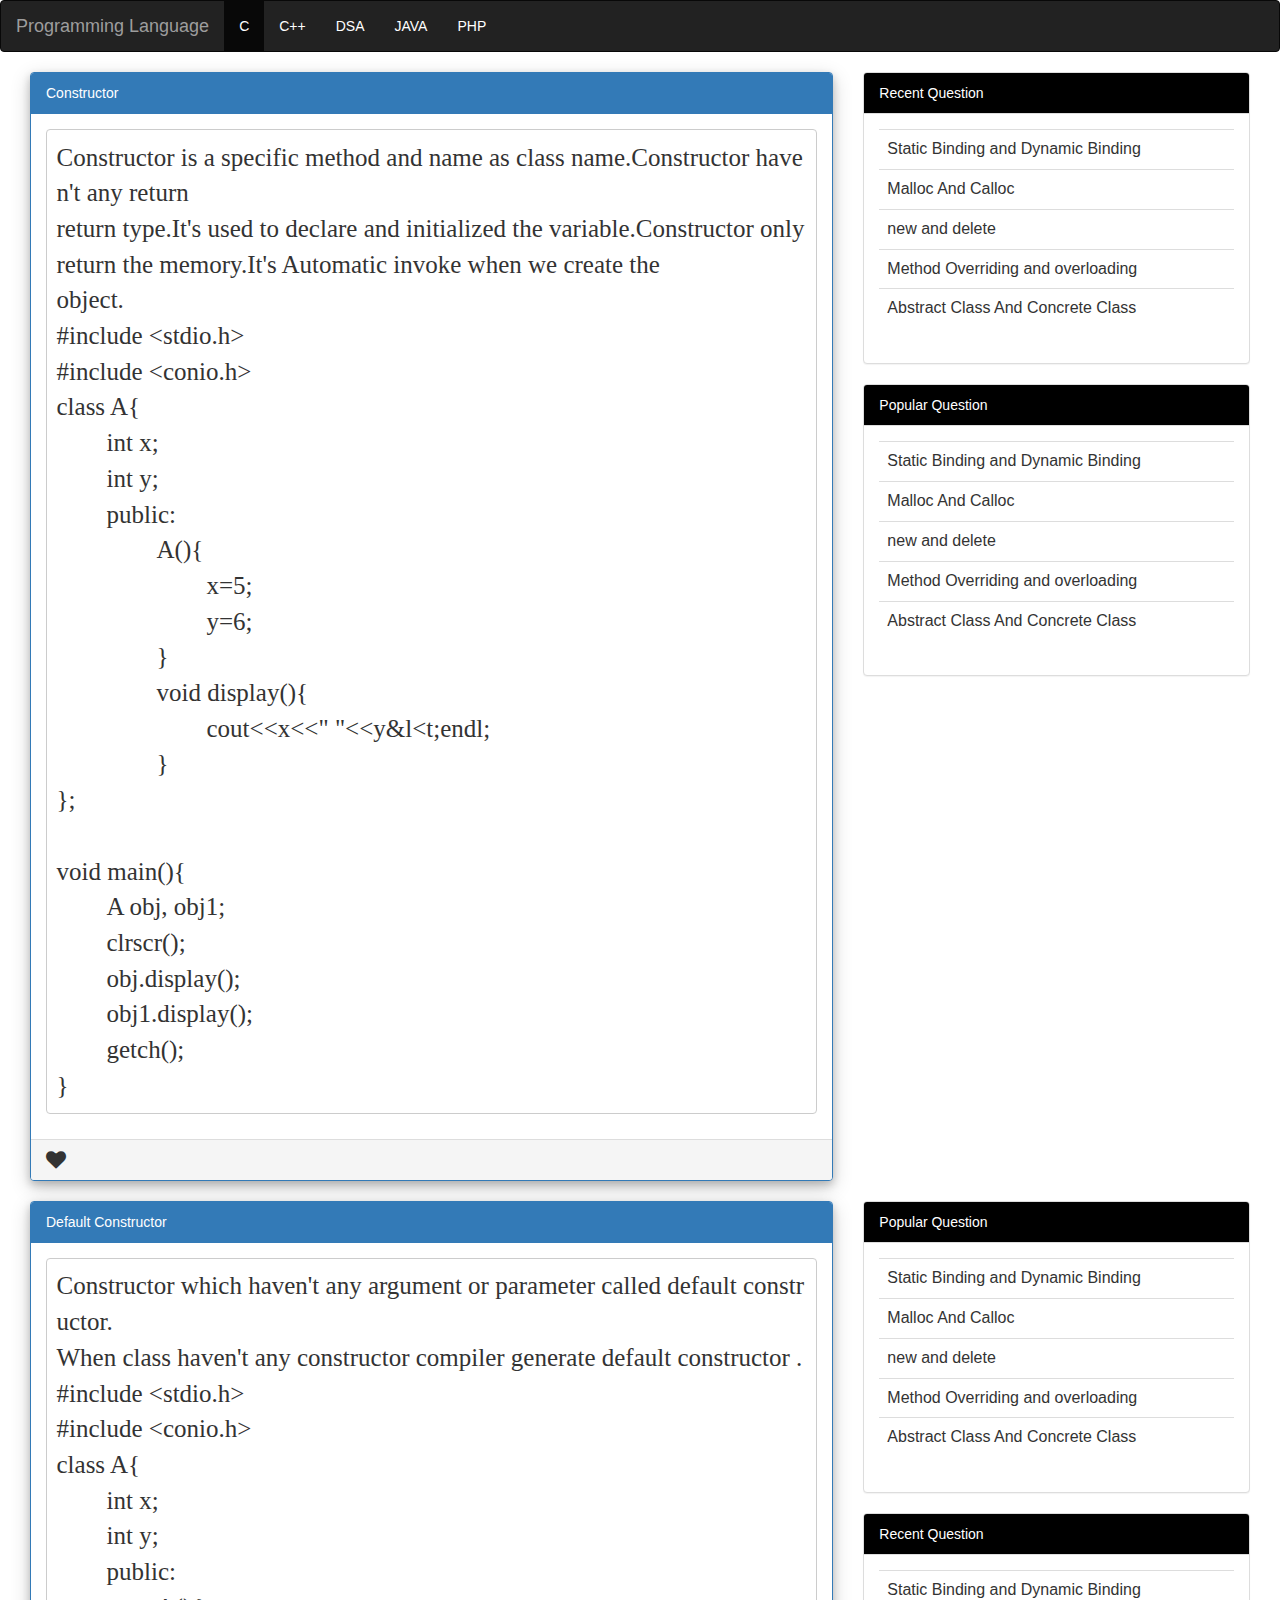
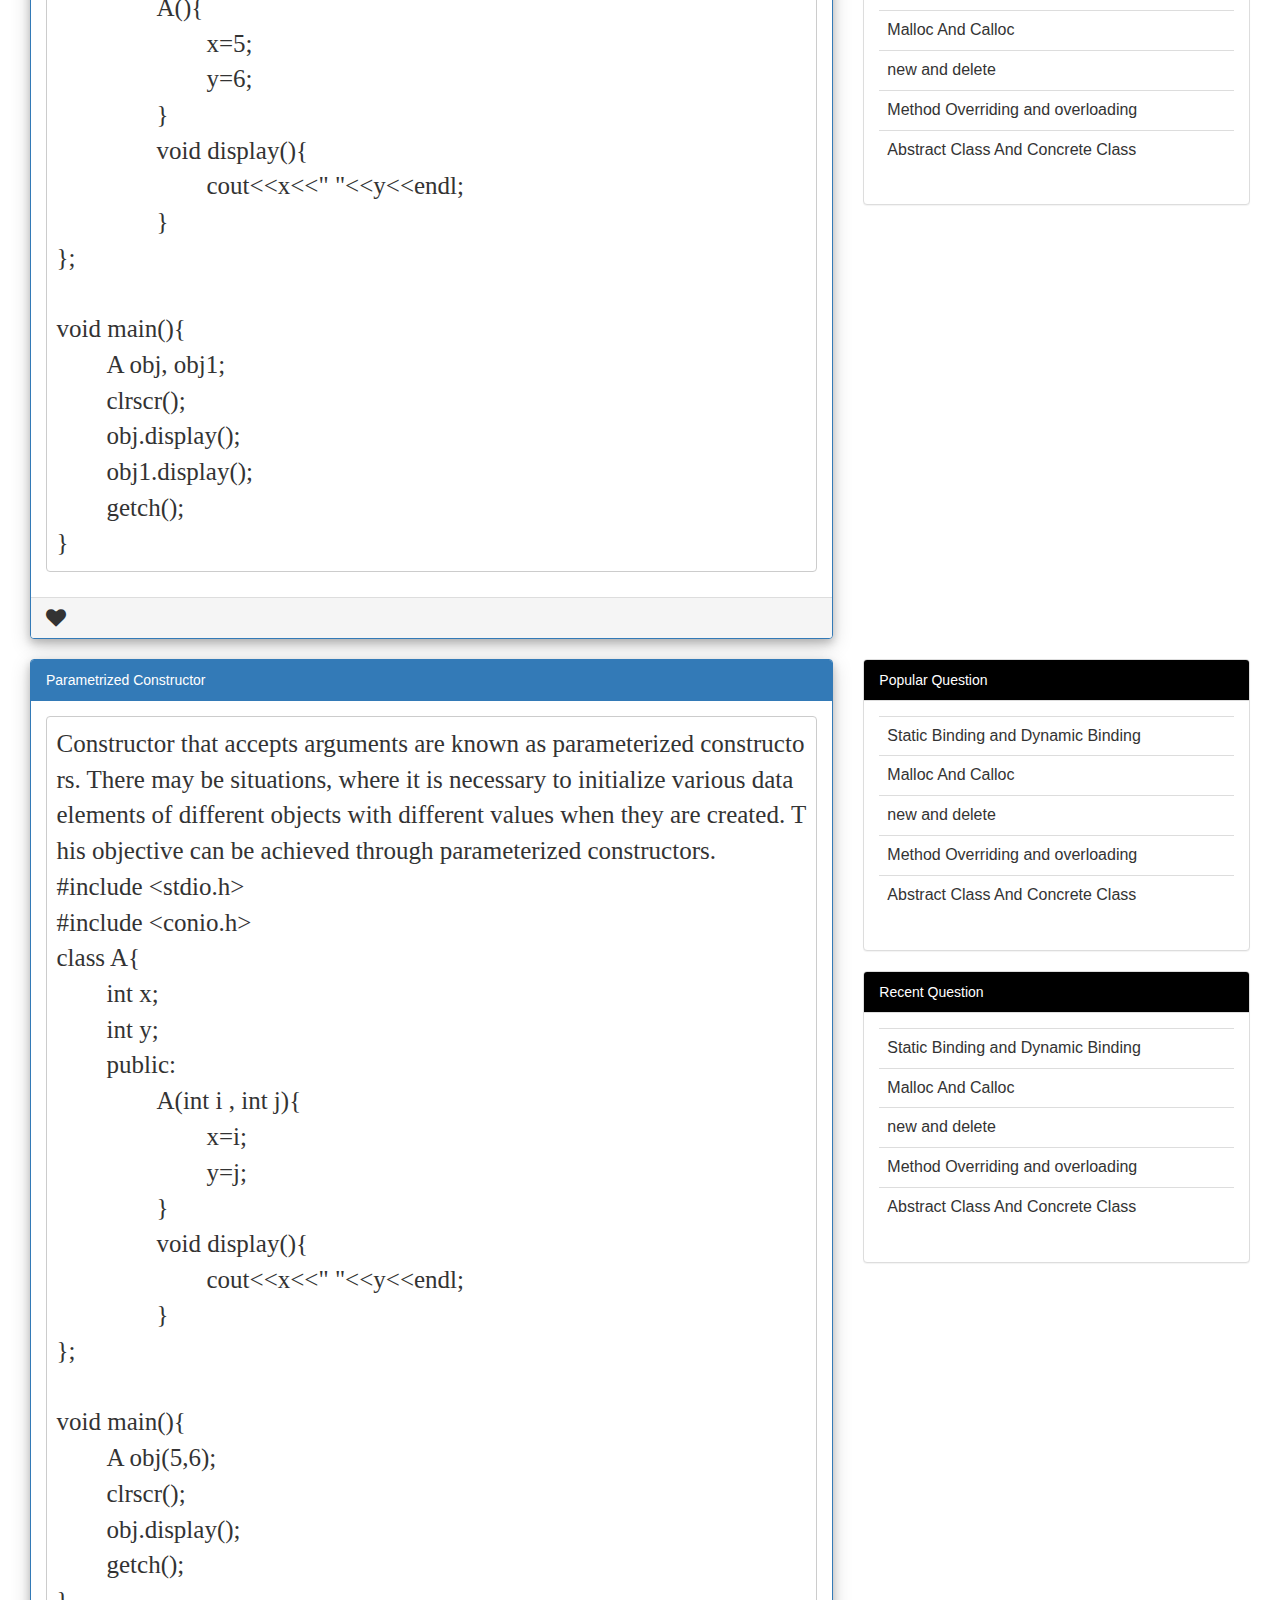
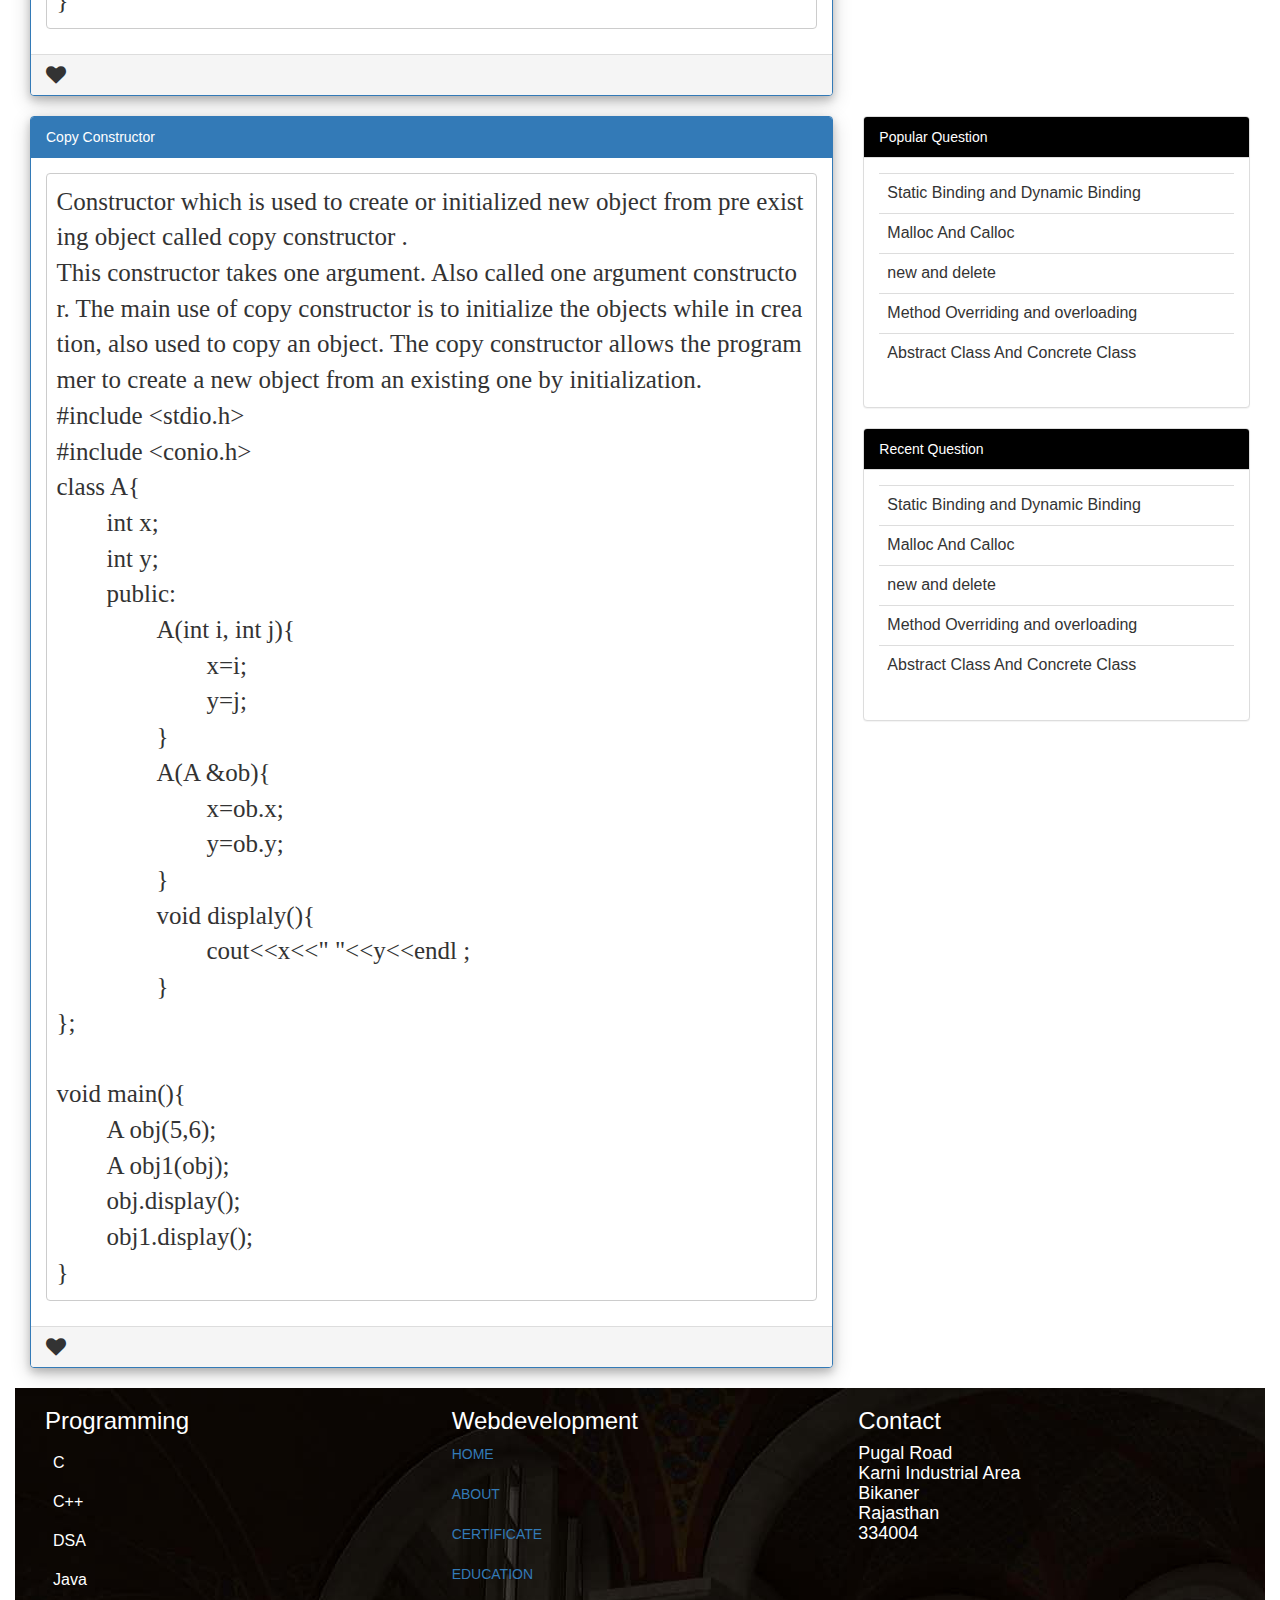
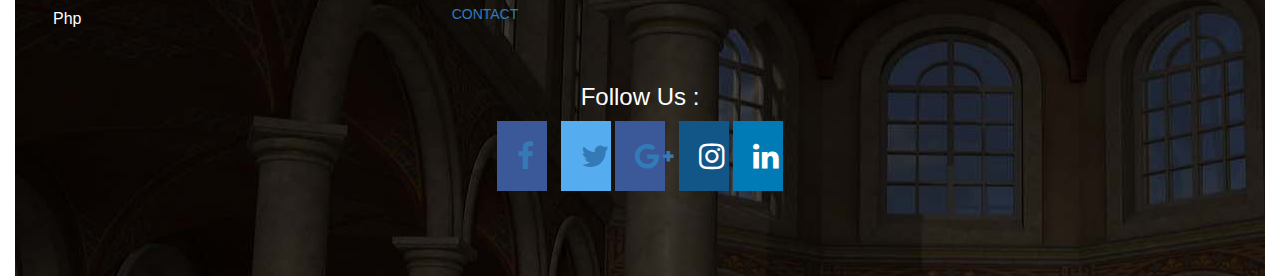
<file: c++.html>
<html>
	<head>
		<title>C++ Programming Language</title>  
    	  <meta name="viewport" content="width=device-width, initial-scale=1">
  <link rel="stylesheet" href="https://maxcdn.bootstrapcdn.com/bootstrap/3.4.1/css/bootstrap.min.css">
  <script src="https://ajax.googleapis.com/ajax/libs/jquery/3.5.1/jquery.min.js"></script>
  <script src="https://maxcdn.bootstrapcdn.com/bootstrap/3.4.1/js/bootstrap.min.js"></script>
  <link rel="stylesheet" href="https://cdnjs.cloudflare.com/ajax/libs/font-awesome/4.7.0/css/font-awesome.min.css">
    <link rel="stylesheet" href="https://cdnjs.cloudflare.com/ajax/libs/font-awesome/4.7.0/css/font-awesome.min.css">

 				 <script type="text/javascript" src="https://platform-api.sharethis.com/js/sharethis.js#property=60e52afd003943001ce6e7b2&product=inline-share-buttons" async="async"></script>

		<style>
		.panel.panel-primary{
		  
		  box-shadow: 0 4px 8px 0 rgba(0, 0, 0, 0.2), 0 6px 20px 0 rgba(0, 0, 0, 0.19);
		 
		}
		pre{
		    background-color:white;
			font-family:vardana ;
			font-size:25px;
		     white-space: pre-wrap;       /* css-3 */
			 white-space: -moz-pre-wrap;  /* Mozilla, since 1999 */
			 white-space: -pre-wrap;      /* Opera 4-6 */
			 white-space: -o-pre-wrap;    /* Opera 7 */
			 word-wrap: break-word;
		
		
		
		
		}
		.fa-facebook {
  background-color: #3b5998;
  margin-right: 10px;
  padding: 20px;
  font-size: 30px;
  width: 50px;
  text-align: center;
}
.fa-google-plus {
  background-color: #3b5998;
  margin-right: 10px;
  padding: 20px;
  font-size: 30px;
  width: 50px;
  text-align: center;
}
.fa-twitter {
  background-color: #55acee;
  padding: 20px;
  font-size: 30px;
  width: 50px;
  text-align: center;
}
.fa-linkedin {
  background: #007bb5;
  color: white;
  padding: 20px;
  font-size: 30px;
  width: 50px;
  text-align: center;
}
.fa-instagram {
  background: #125688;
  color: white;
  padding: 20px;
  font-size: 30px;
  width: 50px;
  text-align: center;
}


		</style>
		<script>
		$(document).ready(function(){
		  $(".fa.fa-heart").click(function(){
		    var v=$(this).attr("rel");
			if(v=="black"){
				$(this).css("color","red");
				 var v=$(this).attr("rel","red");
			}
			else{
			   $(this).css("color","black");
				 var v=$(this).attr("rel","black");
			
			}
		    
		 });
	
		});
		</script>
   </head>
    <body>
	<nav class="navbar navbar-inverse">
	  <div class="container-fluid">
	    <div class="navbar-header">
		  <button  class="navbar-toggle" data-toggle="collapse" data-target="#nav">
		     <span class="icon-bar"></span>
			 <span class="icon-bar"></span>
			 <span class="icon-bar"></span>
		 </button>
		 <a href="#" class="navbar-brand">Programming Language</a>
	  </div>
	  <div class="collapse navbar-collapse" id="nav">
	      <ul class="nav navbar-nav">
		     <li class="active"><a href="c.html">C</a></li>
			 <li><a href="c++.html" style="color:white">C++</a></li>
			 <li><a href="dsa.html" style="color:white">DSA</a></li>
			 <li><a href="java.html" style="color:white">JAVA</a></li>
             <li><a href="php.html" style="color:white">PHP</a></li>

		  </ul>
	  
	  </div>
   

   </div>
</nav>
	      
	  <div class="container-fluid">
	         <div class="col-sm-8">
			     <div class="panel panel-primary">
				    <div class="panel-heading">Constructor</div>
					   <div class="panel-body"><pre>Constructor is a specific method and name as class name.Constructor haven't any return
return type.It's used to declare and initialized the variable.Constructor only return the memory.It's Automatic invoke when we create the
object.					   
#include &lt;stdio.h>
#include &lt;conio.h>
class A{
	int x;
	int y;
	public:
		A(){
			x=5;
			y=6;
		}
		void display(){
			cout&lt;&lt;x&lt;&lt;" "&lt;&lt;y&l&lt;t;endl;
		}
};

void main(){
	A obj, obj1;
        clrscr();
	obj.display();
	obj1.display();
        getch();
}
</pre>
				 
				 
				 
				 
				 <div class="sharethis-inline-share-buttons"></div>
				 </div>
				 	<div class="panel-footer"><i class="fa fa-heart" rel="black" style="font-size:20px;"></i></div>

				 </div>
			 </div>
			 <div class="col-sm-4">
			   
					   <div class="panel panel-default">
			    <div class="panel-heading"  style="background-color:black;color:white">Recent Question</div>
			    <div class="panel-body">
				 <table class="table table-hover table-responsive">
				     <tr><td>Static Binding and Dynamic Binding</td></tr>
					 <tr><td>Malloc And Calloc</td></tr>
					 <tr><td>new and delete</td></tr>
					  <tr><td>Method Overriding and overloading</td></tr>
					  <tr><td>Abstract Class And Concrete Class</td></tr>
					 
				  </table>
				  
				
				</div>
			    
			</div>
						         <div class="panel panel-default">
			    <div class="panel-heading"  style="background-color:black;color:white">Popular Question</div>
			    <div class="panel-body">
				 <table class="table table-hover table-responsive">
				     <tr><td>Static Binding and Dynamic Binding</td></tr>
					 <tr><td>Malloc And Calloc</td></tr>
					 <tr><td>new and delete</td></tr>
					  <tr><td>Method Overriding and overloading</td></tr>
					  <tr><td>Abstract Class And Concrete Class</td></tr>
					 
				  </table>
				  
				
				</div>
			    
			</div>
			 </div>
			 	         <div class="col-sm-8">
			     <div class="panel panel-primary">
				    <div class="panel-heading">Default Constructor</div>
					   <div class="panel-body"><pre>Constructor which haven't any argument or parameter called default constructor.
When class haven't any constructor compiler generate default constructor .
#include &lt;stdio.h>
#include &lt;conio.h>
class A{
	int x;
	int y;
	public:
		A(){
			x=5;
			y=6;
		}
		void display(){
			cout&lt;&lt;x&lt;&lt;" "&lt;&lt;y&lt;&lt;endl;
		}
};

void main(){
	A obj, obj1;
        clrscr();
	obj.display();
	obj1.display();
        getch();
}
</pre>
				 
				 
				 
				 
				 				 <div class="sharethis-inline-share-buttons"></div>

				 </div>
					<div class="panel-footer"><i class="fa fa-heart" rel="black" style="font-size:20px;"></i></div>
				 </div>
			 </div>
			 <div class="col-sm-4">
			     <div class="panel panel-default">
			    <div class="panel-heading"  style="background-color:black;color:white">Popular Question</div>
			    <div class="panel-body">
				 <table class="table table-hover table-responsive">
				     <tr><td>Static Binding and Dynamic Binding</td></tr>
					 <tr><td>Malloc And Calloc</td></tr>
					 <tr><td>new and delete</td></tr>
					  <tr><td>Method Overriding and overloading</td></tr>
					  <tr><td>Abstract Class And Concrete Class</td></tr>
					 
				  </table>
				  
				
				</div>
			    
			</div>
						         <div class="panel panel-default">
			    <div class="panel-heading"  style="background-color:black;color:white">Recent Question</div>
			    <div class="panel-body">
				 <table class="table table-hover table-responsive">
				     <tr><td>Static Binding and Dynamic Binding</td></tr>
					 <tr><td>Malloc And Calloc</td></tr>
					 <tr><td>new and delete</td></tr>
					  <tr><td>Method Overriding and overloading</td></tr>
					  <tr><td>Abstract Class And Concrete Class</td></tr>
					 
				  </table>
				  
				
				</div>
			    
			</div>
			 </div>
			 	         <div class="col-sm-8">
			     <div class="panel panel-primary">
				    <div class="panel-heading">Parametrized Constructor</div>
					   <div class="panel-body"><pre>Constructor that accepts arguments are known as parameterized constructors. There may be situations, where it is necessary to initialize various data elements of different objects with different values when they are created. This objective can be achieved through parameterized constructors. 
#include &lt;stdio.h>
#include &lt;conio.h>
class A{
	int x;
	int y;
	public:
		A(int i , int j){
			x=i;
			y=j;
		}
		void display(){
			cout&lt;&lt;x&lt;&lt;" "&lt;&lt;y&lt;&lt;endl;
		}
};

void main(){
	A obj(5,6);
        clrscr();
	obj.display();
        getch();
}
</pre>
				 
				 
				 
				 				 <div class="sharethis-inline-share-buttons"></div>

				 
				 </div>
					<div class="panel-footer"><i class="fa fa-heart" rel="black" style="font-size:20px;"></i></div>
				 </div>
			 </div>
			 <div class="col-sm-4">
			     <div class="panel panel-default">
			    <div class="panel-heading"  style="background-color:black;color:white">Popular Question</div>
			    <div class="panel-body">
				 <table class="table table-hover table-responsive">
				     <tr><td>Static Binding and Dynamic Binding</td></tr>
					 <tr><td>Malloc And Calloc</td></tr>
					 <tr><td>new and delete</td></tr>
					  <tr><td>Method Overriding and overloading</td></tr>
					  <tr><td>Abstract Class And Concrete Class</td></tr>
					 
				  </table>
				  
				
				</div>
			    
			</div>
						         <div class="panel panel-default">
			    <div class="panel-heading"  style="background-color:black;color:white">Recent Question</div>
			    <div class="panel-body">
				 <table class="table table-hover table-responsive">
				     <tr><td>Static Binding and Dynamic Binding</td></tr>
					 <tr><td>Malloc And Calloc</td></tr>
					 <tr><td>new and delete</td></tr>
					  <tr><td>Method Overriding and overloading</td></tr>
					  <tr><td>Abstract Class And Concrete Class</td></tr>
					 
				  </table>
				  
				
				</div>
			    
			</div>
			 </div>
			 	         <div class="col-sm-8">
			     <div class="panel panel-primary">
				    <div class="panel-heading">Copy Constructor</div>
					   <div class="panel-body"><pre>Constructor which is used to create or initialized new object from pre existing object called copy constructor .
This constructor takes one argument. Also called one argument constructor. The main use of copy constructor is to initialize the objects while in creation, also used to copy an object. The copy constructor allows the programmer to create a new object from an existing one by initialization.
#include &lt;stdio.h>
#include &lt;conio.h>
class A{
	int x;
	int y;
	public:
		A(int i, int j){
			x=i;
			y=j;
		}
		A(A &ob){
			x=ob.x;
			y=ob.y;
		}
		void displaly(){
			cout&lt;&lt;x&lt;&lt;" "&lt;&lt;y&lt;&lt;endl ;
		}
};

void main(){
	A obj(5,6);
	A obj1(obj);
	obj.display();
	obj1.display();
}
</pre>
				 
				 
				 
				 				 <div class="sharethis-inline-share-buttons"></div>

				 
				 </div>
					<div class="panel-footer"><i class="fa fa-heart" rel="black" style="font-size:20px;"></i></div>
				 </div>
			 </div>
			 <div class="col-sm-4">
			         <div class="panel panel-default">
			    <div class="panel-heading"  style="background-color:black;color:white">Popular Question</div>
			    <div class="panel-body">
				 <table class="table table-hover table-responsive">
				     <tr><td>Static Binding and Dynamic Binding</td></tr>
					 <tr><td>Malloc And Calloc</td></tr>
					 <tr><td>new and delete</td></tr>
					  <tr><td>Method Overriding and overloading</td></tr>
					  <tr><td>Abstract Class And Concrete Class</td></tr>
					 
				  </table>
				  
				
				</div>
			    
			</div>
			  			         <div class="panel panel-default">
			    <div class="panel-heading"  style="background-color:black;color:white">Recent Question</div>
			    <div class="panel-body">
				 <table class="table table-hover table-responsive">
				     <tr><td>Static Binding and Dynamic Binding</td></tr>
					 <tr><td>Malloc And Calloc</td></tr>
					 <tr><td>new and delete</td></tr>
					  <tr><td>Method Overriding and overloading</td></tr>
					  <tr><td>Abstract Class And Concrete Class</td></tr>
					 
				  </table>
				  
				
				</div>
			    
			</div>
			 </div>
			 <div class="col-sm-12" style="background-image:url(images/3.jpg)">
			  <div class="col-sm-4" style="color:white">
		     <h3>Programming</h3>
		     <table class="table table-responsive" style="border:none">
			     <tr style="color:white"><td  style="border:none" style="color:white">C </td></tr>
				  <tr style="color:white"><td style="border:none">C++</td></tr>
				   <tr style="color:white"><td style="border:none">DSA</td></tr>
				    <tr style="color:white"><td style="border:none">Java</td></tr>
					 <tr style="color:white"><td style="border:none">Php</td></tr>
					  
			 </table>
		
		  </div>
		  <div class="col-sm-4" style="color:white">
		     <h3>Webdevelopment</h3>
		     <table class="table table-responsive" style="border:none">
			     <a href="index.html" class="w3-bar-item w3-button" style="width:25% !important">HOME</a><br><br>
    <a href="#about" class="w3-bar-item w3-button" style="width:25% !important">ABOUT</a><br><br>
    <a href="#certificate" class="w3-bar-item w3-button" style="width:25% !important">CERTIFICATE</a><br><br>
	<a href="#education" class="w3-bar-item w3-button" style="width:25% !important">EDUCATION</a><br><br>
    <a href="#contact" class="w3-bar-item w3-button" style="width:25% !important">CONTACT</a><br><br>
					  
			 </table>
		
		</div>
				<div class="col-sm-4" style="color:white">
		    <h3>Contact</h3>
			<h4> Pugal Road<br> Karni Industrial Area<br> Bikaner<br> Rajasthan<br> 334004<br>
		
		</div>
				<div class="col-sm-12" style="color:white">
		    <center> <h3>Follow Us :</h3>
			 <a class="w3-button w3-large w3-teal" href="https://www.facebook.com/profile.php?id=100060203576938" title="Facebook"><i class="fa fa-facebook"></i></a>
  <a class="w3-button w3-large w3-teal" href="https://twitter.com/PramodK82377407" title="Twitter"><i class="fa fa-twitter"></i></a>
  <a class="w3-button w3-large w3-teal" href="https://pramodsaini1.github.io/Pramod.com/" title="Google +"><i class="fa fa-google-plus"></i></a>
  <a class="w3-button w3-large w3-teal" href="https://www.instagram.com/pramodkumarsaini12/" title="Google +"><i class="fa fa-instagram"></i></a>
  <a class="w3-button w3-large w3-teal w3-hide-small" href="https://www.linkedin.com/in/pramod-kumar-saini-98813b1b4/" title="Linkedin"><i class="fa fa-linkedin"></i></a>
			
			
			</center>
			</div>
			<div class="col-sm-12" style="color:white;font-size:20px">
		    <center></center><br><br><br>
		 </div>
	 
	 </div>
			 
			 
			 
			 
			 
			 
			 
			 
			 
			 
			 
			 
			 
			 
			 
	</div>
	
	</body>
</html>
</file>
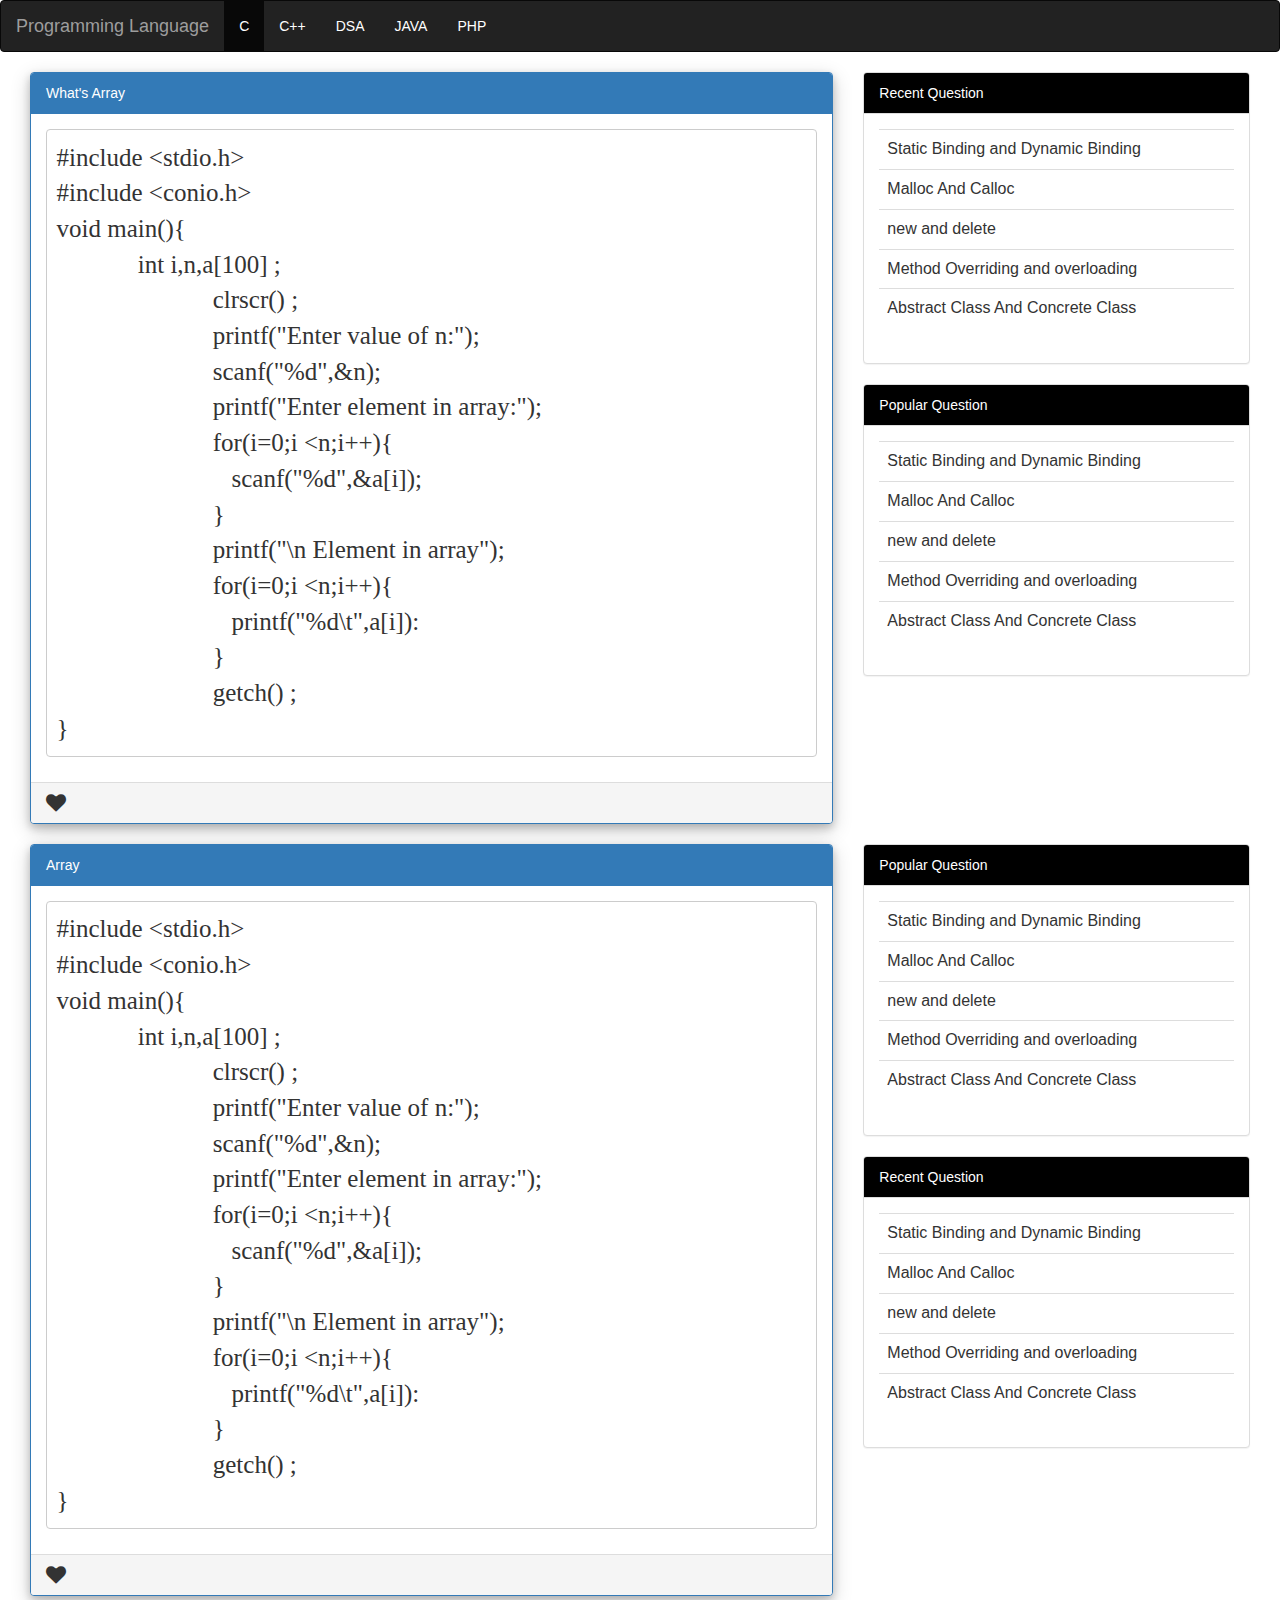
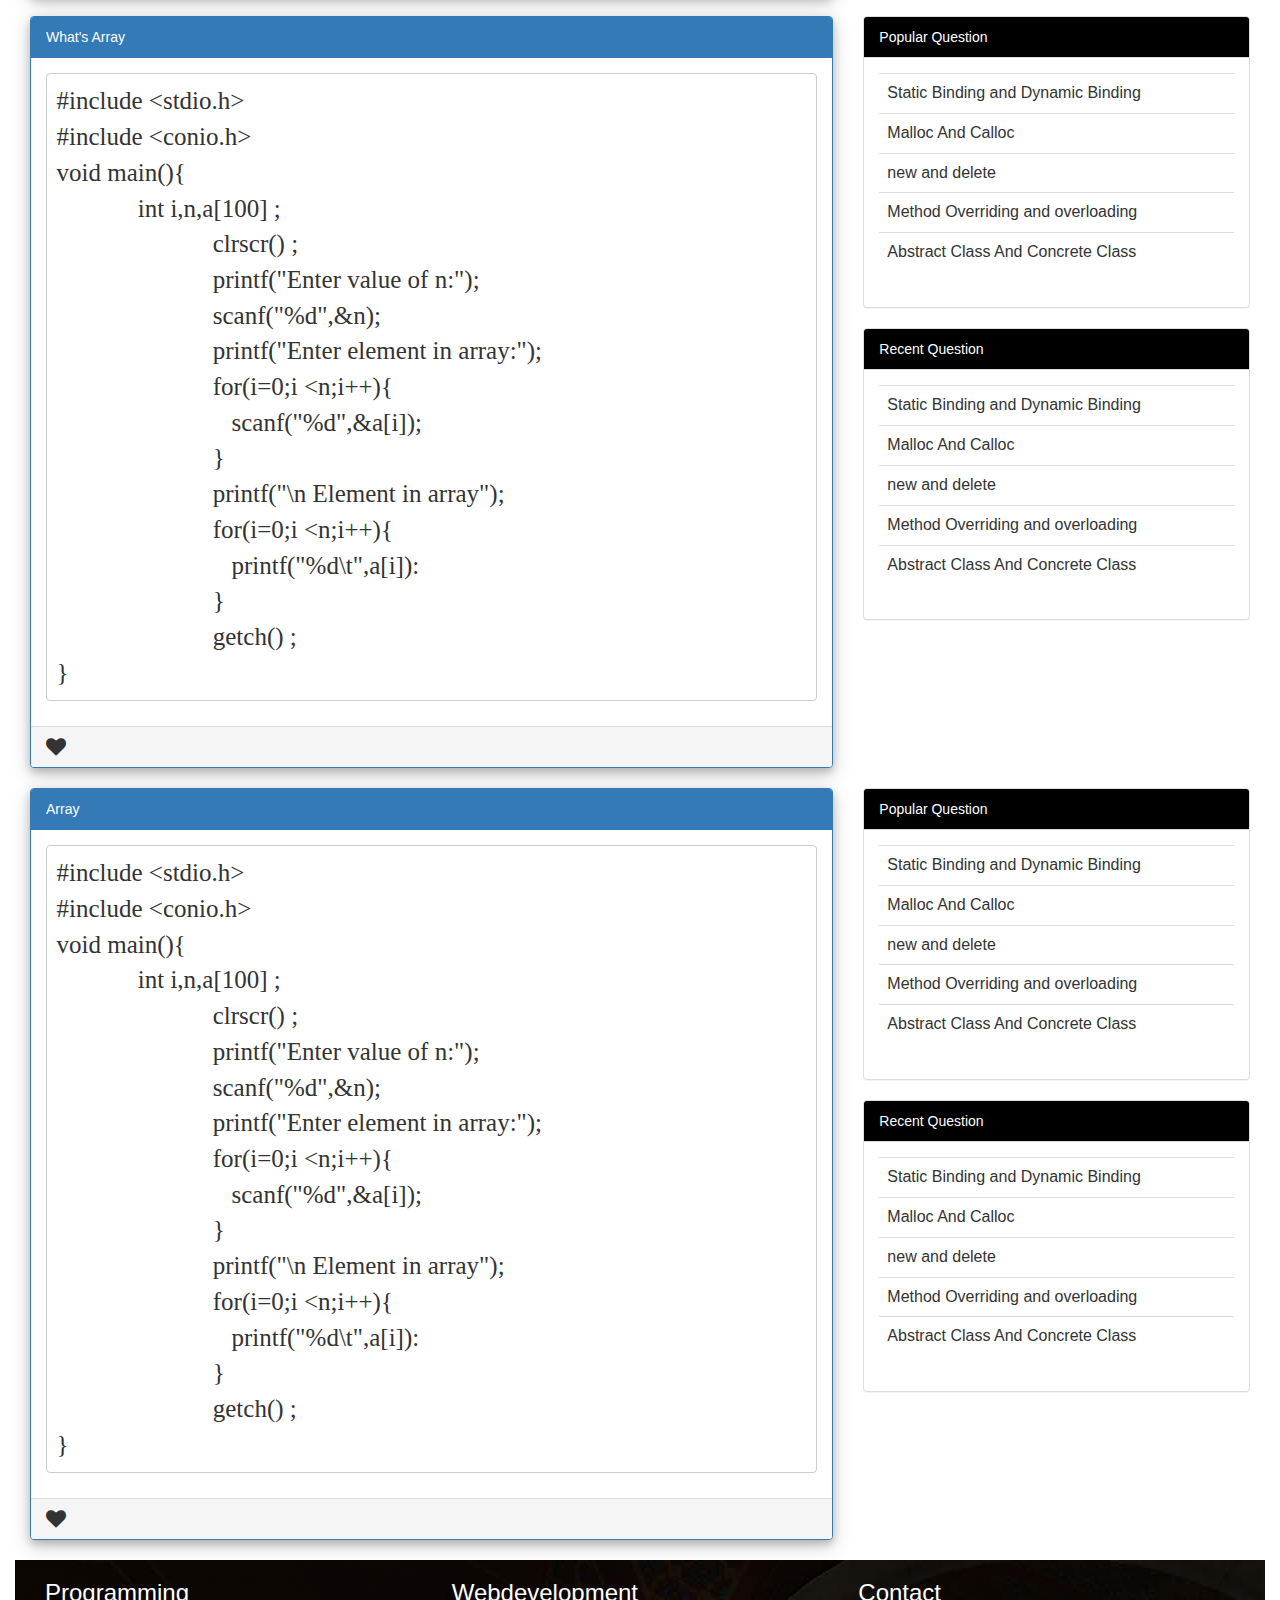
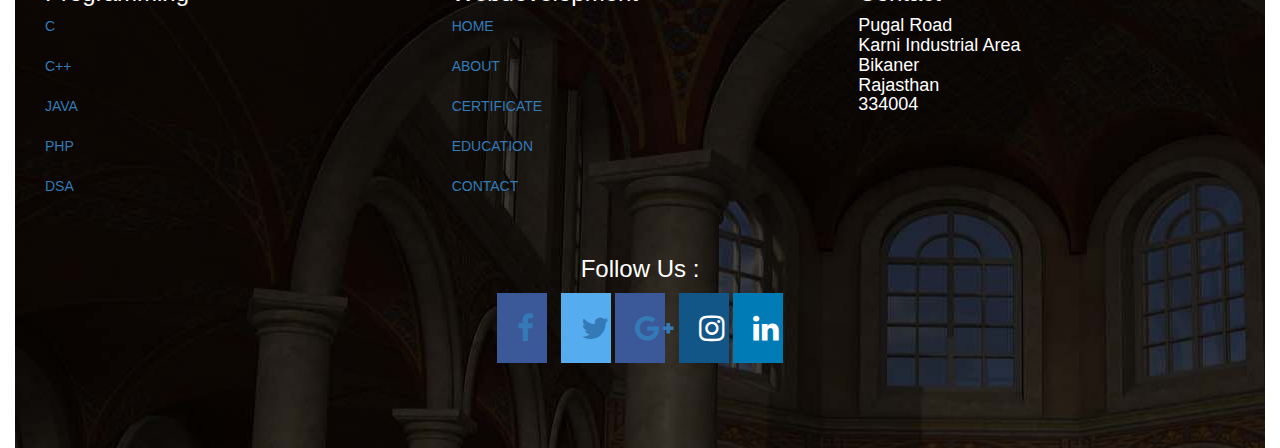
<file: c.html>
<html>
	<head>
		<title>C  Programming Language</title>  
    	  <meta name="viewport" content="width=device-width, initial-scale=1">
  <link rel="stylesheet" href="https://maxcdn.bootstrapcdn.com/bootstrap/3.4.1/css/bootstrap.min.css">
  <script src="https://ajax.googleapis.com/ajax/libs/jquery/3.5.1/jquery.min.js"></script>
  <script src="https://maxcdn.bootstrapcdn.com/bootstrap/3.4.1/js/bootstrap.min.js"></script>
  <link rel="stylesheet" href="https://cdnjs.cloudflare.com/ajax/libs/font-awesome/4.7.0/css/font-awesome.min.css">
    <link rel="stylesheet" href="https://cdnjs.cloudflare.com/ajax/libs/font-awesome/4.7.0/css/font-awesome.min.css">

 				 <script type="text/javascript" src="https://platform-api.sharethis.com/js/sharethis.js#property=60e52afd003943001ce6e7b2&product=inline-share-buttons" async="async"></script>

		<style>
		.panel.panel-primary{
		  
		  box-shadow: 0 4px 8px 0 rgba(0, 0, 0, 0.2), 0 6px 20px 0 rgba(0, 0, 0, 0.19);
		 
		}
		pre{
		    background-color:white;
			font-family:vardana ;
			font-size:25px;
		     white-space: pre-wrap;       /* css-3 */
			 white-space: -moz-pre-wrap;  /* Mozilla, since 1999 */
			 white-space: -pre-wrap;      /* Opera 4-6 */
			 white-space: -o-pre-wrap;    /* Opera 7 */
			 word-wrap: break-word;
		
		
		
		
		}
		.fa-facebook {
  background-color: #3b5998;
  margin-right: 10px;
  padding: 20px;
  font-size: 30px;
  width: 50px;
  text-align: center;
}
.fa-google-plus {
  background-color: #3b5998;
  margin-right: 10px;
  padding: 20px;
  font-size: 30px;
  width: 50px;
  text-align: center;
}
.fa-twitter {
  background-color: #55acee;
  padding: 20px;
  font-size: 30px;
  width: 50px;
  text-align: center;
}
.fa-linkedin {
  background: #007bb5;
  color: white;
  padding: 20px;
  font-size: 30px;
  width: 50px;
  text-align: center;
}
.fa-instagram {
  background: #125688;
  color: white;
  padding: 20px;
  font-size: 30px;
  width: 50px;
  text-align: center;
}


		</style>
		<script>
		$(document).ready(function(){
		  $(".fa.fa-heart").click(function(){
		    var v=$(this).attr("rel");
			if(v=="black"){
				$(this).css("color","red");
				 var v=$(this).attr("rel","red");
			}
			else{
			   $(this).css("color","black");
				 var v=$(this).attr("rel","black");
			
			}
		    
		 });
	
		});
		</script>
   </head>
    <body>
	<nav class="navbar navbar-inverse">
	  <div class="container-fluid">
	    <div class="navbar-header">
		  <button  class="navbar-toggle" data-toggle="collapse" data-target="#nav">
		     <span class="icon-bar"></span>
			 <span class="icon-bar"></span>
			 <span class="icon-bar"></span>
		 </button>
		 <a href="#" class="navbar-brand">Programming Language</a>
	  </div>
	  <div class="collapse navbar-collapse" id="nav">
	      <ul class="nav navbar-nav">
		     <li class="active"><a href="c.html">C</a></li>
			 <li><a href="c++.html" style="color:white">C++</a></li>
			 <li><a href="dsa.html" style="color:white">DSA</a></li>
			 <li><a href="java.html" style="color:white">JAVA</a></li>
             <li><a href="php.html" style="color:white">PHP</a></li>

		  </ul>
	  
	  </div>
   

   </div>
</nav>
	      
	  <div class="container-fluid">
	         <div class="col-sm-8">
			     <div class="panel panel-primary">
				    <div class="panel-heading">What's Array</div>
					   <div class="panel-body"><pre>#include &lt;stdio.h>
#include &lt;conio.h>
void main(){
             int i,n,a[100] ;
			 clrscr() ;
			 printf("Enter value of n:");
			 scanf("%d",&n);
			 printf("Enter element in array:");
			 for(i=0;i &lt;n;i++){
			    scanf("%d",&a[i]);
			 }
			 printf("\n Element in array");
			 for(i=0;i &lt;n;i++){
			    printf("%d\t",a[i]):
			 }
			 getch() ;
}
</pre>
				 
				 
				 
				 
				 <div class="sharethis-inline-share-buttons"></div>
				 </div>
				 	<div class="panel-footer"><i class="fa fa-heart" rel="black" style="font-size:20px;"></i></div>

				 </div>
			 </div>
			 <div class="col-sm-4">
			   
					   <div class="panel panel-default">
			    <div class="panel-heading"  style="background-color:black;color:white">Recent Question</div>
			    <div class="panel-body">
				 <table class="table table-hover table-responsive">
				     <tr><td>Static Binding and Dynamic Binding</td></tr>
					 <tr><td>Malloc And Calloc</td></tr>
					 <tr><td>new and delete</td></tr>
					  <tr><td>Method Overriding and overloading</td></tr>
					  <tr><td>Abstract Class And Concrete Class</td></tr>
					 
				  </table>
				  
				
				</div>
			    
			</div>
						         <div class="panel panel-default">
			    <div class="panel-heading"  style="background-color:black;color:white">Popular Question</div>
			    <div class="panel-body">
				 <table class="table table-hover table-responsive">
				     <tr><td>Static Binding and Dynamic Binding</td></tr>
					 <tr><td>Malloc And Calloc</td></tr>
					 <tr><td>new and delete</td></tr>
					  <tr><td>Method Overriding and overloading</td></tr>
					  <tr><td>Abstract Class And Concrete Class</td></tr>
					 
				  </table>
				  
				
				</div>
			    
			</div>
			 </div>
			 	         <div class="col-sm-8">
			     <div class="panel panel-primary">
				    <div class="panel-heading"> Array</div>
					   <div class="panel-body"><pre>#include &lt;stdio.h>
#include &lt;conio.h>
void main(){
             int i,n,a[100] ;
			 clrscr() ;
			 printf("Enter value of n:");
			 scanf("%d",&n);
			 printf("Enter element in array:");
			 for(i=0;i &lt;n;i++){
			    scanf("%d",&a[i]);
			 }
			 printf("\n Element in array");
			 for(i=0;i &lt;n;i++){
			    printf("%d\t",a[i]):
			 }
			 getch() ;
}
</pre>
				 
				 
				 
				 
				 				 <div class="sharethis-inline-share-buttons"></div>

				 </div>
					<div class="panel-footer"><i class="fa fa-heart" rel="black" style="font-size:20px;"></i></div>
				 </div>
			 </div>
			 <div class="col-sm-4">
			     <div class="panel panel-default">
			    <div class="panel-heading"  style="background-color:black;color:white">Popular Question</div>
			    <div class="panel-body">
				 <table class="table table-hover table-responsive">
				     <tr><td>Static Binding and Dynamic Binding</td></tr>
					 <tr><td>Malloc And Calloc</td></tr>
					 <tr><td>new and delete</td></tr>
					  <tr><td>Method Overriding and overloading</td></tr>
					  <tr><td>Abstract Class And Concrete Class</td></tr>
					 
				  </table>
				  
				
				</div>
			    
			</div>
						         <div class="panel panel-default">
			    <div class="panel-heading"  style="background-color:black;color:white">Recent Question</div>
			    <div class="panel-body">
				 <table class="table table-hover table-responsive">
				     <tr><td>Static Binding and Dynamic Binding</td></tr>
					 <tr><td>Malloc And Calloc</td></tr>
					 <tr><td>new and delete</td></tr>
					  <tr><td>Method Overriding and overloading</td></tr>
					  <tr><td>Abstract Class And Concrete Class</td></tr>
					 
				  </table>
				  
				
				</div>
			    
			</div>
			 </div>
			 	         <div class="col-sm-8">
			     <div class="panel panel-primary">
				    <div class="panel-heading">What's Array</div>
					   <div class="panel-body"><pre>#include &lt;stdio.h>
#include &lt;conio.h>
void main(){
             int i,n,a[100] ;
			 clrscr() ;
			 printf("Enter value of n:");
			 scanf("%d",&n);
			 printf("Enter element in array:");
			 for(i=0;i &lt;n;i++){
			    scanf("%d",&a[i]);
			 }
			 printf("\n Element in array");
			 for(i=0;i &lt;n;i++){
			    printf("%d\t",a[i]):
			 }
			 getch() ;
}
</pre>
				 
				 
				 
				 				 <div class="sharethis-inline-share-buttons"></div>

				 
				 </div>
					<div class="panel-footer"><i class="fa fa-heart" rel="black" style="font-size:20px;"></i></div>
				 </div>
			 </div>
			 <div class="col-sm-4">
			     <div class="panel panel-default">
			    <div class="panel-heading"  style="background-color:black;color:white">Popular Question</div>
			    <div class="panel-body">
				 <table class="table table-hover table-responsive">
				     <tr><td>Static Binding and Dynamic Binding</td></tr>
					 <tr><td>Malloc And Calloc</td></tr>
					 <tr><td>new and delete</td></tr>
					  <tr><td>Method Overriding and overloading</td></tr>
					  <tr><td>Abstract Class And Concrete Class</td></tr>
					 
				  </table>
				  
				
				</div>
			    
			</div>
						         <div class="panel panel-default">
			    <div class="panel-heading"  style="background-color:black;color:white">Recent Question</div>
			    <div class="panel-body">
				 <table class="table table-hover table-responsive">
				     <tr><td>Static Binding and Dynamic Binding</td></tr>
					 <tr><td>Malloc And Calloc</td></tr>
					 <tr><td>new and delete</td></tr>
					  <tr><td>Method Overriding and overloading</td></tr>
					  <tr><td>Abstract Class And Concrete Class</td></tr>
					 
				  </table>
				  
				
				</div>
			    
			</div>
			 </div>
			 	         <div class="col-sm-8">
			     <div class="panel panel-primary">
				    <div class="panel-heading"> Array</div>
					   <div class="panel-body"><pre>#include &lt;stdio.h>
#include &lt;conio.h>
void main(){
             int i,n,a[100] ;
			 clrscr() ;
			 printf("Enter value of n:");
			 scanf("%d",&n);
			 printf("Enter element in array:");
			 for(i=0;i &lt;n;i++){
			    scanf("%d",&a[i]);
			 }
			 printf("\n Element in array");
			 for(i=0;i &lt;n;i++){
			    printf("%d\t",a[i]):
			 }
			 getch() ;
}
</pre>
				 
				 
				 
				 				 <div class="sharethis-inline-share-buttons"></div>

				 
				 </div>
					<div class="panel-footer"><i class="fa fa-heart" rel="black" style="font-size:20px;"></i></div>
				 </div>
			 </div>
			 <div class="col-sm-4">
			         <div class="panel panel-default">
			    <div class="panel-heading"  style="background-color:black;color:white">Popular Question</div>
			    <div class="panel-body">
				 <table class="table table-hover table-responsive">
				     <tr><td>Static Binding and Dynamic Binding</td></tr>
					 <tr><td>Malloc And Calloc</td></tr>
					 <tr><td>new and delete</td></tr>
					  <tr><td>Method Overriding and overloading</td></tr>
					  <tr><td>Abstract Class And Concrete Class</td></tr>
					 
				  </table>
				  
				
				</div>
			    
			</div>
			  			         <div class="panel panel-default">
			    <div class="panel-heading"  style="background-color:black;color:white">Recent Question</div>
			    <div class="panel-body">
				 <table class="table table-hover table-responsive">
				     <tr><td>Static Binding and Dynamic Binding</td></tr>
					 <tr><td>Malloc And Calloc</td></tr>
					 <tr><td>new and delete</td></tr>
					  <tr><td>Method Overriding and overloading</td></tr>
					  <tr><td>Abstract Class And Concrete Class</td></tr>
					 
				  </table>
				  
				
				</div>
			    
			</div>
			 </div>
			 <div class="col-sm-12" style="background-image:url(images/3.jpg)">
			  <div class="col-sm-4" style="color:white">
		     <h3>Programming</h3>
		     <table class="table table-responsive" style="border:none">
			    <a href="c.html" class="w3-bar-item w3-button" style="width:25% !important">C</a><br><br>
    <a href="c++.html" class="w3-bar-item w3-button" style="width:25% !important">C++</a><br><br>
    <a href="java.html" class="w3-bar-item w3-button" style="width:25% !important">JAVA</a><br><br>
	<a href="php.html" class="w3-bar-item w3-button" style="width:25% !important">PHP</a><br><br>
    <a href="dsa.html" class="w3-bar-item w3-button" style="width:25% !important">DSA</a><br><br>
					  
			 </table>
		
		  </div>
		  <div class="col-sm-4" style="color:white">
		     <h3>Webdevelopment</h3>
		     <table class="table table-responsive" style="border:none">
			     <a href="index.html" class="w3-bar-item w3-button" style="width:25% !important">HOME</a><br><br>
    <a href="#about" class="w3-bar-item w3-button" style="width:25% !important">ABOUT</a><br><br>
    <a href="#certificate" class="w3-bar-item w3-button" style="width:25% !important">CERTIFICATE</a><br><br>
	<a href="#education" class="w3-bar-item w3-button" style="width:25% !important">EDUCATION</a><br><br>
    <a href="#contact" class="w3-bar-item w3-button" style="width:25% !important">CONTACT</a><br><br>
					  
			 </table>
		
		</div>
				<div class="col-sm-4" style="color:white">
		    <h3>Contact</h3>
			<h4> Pugal Road<br> Karni Industrial Area<br> Bikaner<br> Rajasthan<br> 334004<br>
		
		</div>
				<div class="col-sm-12" style="color:white">
		    <center> <h3>Follow Us :</h3>
			 <a class="w3-button w3-large w3-teal" href="https://www.facebook.com/profile.php?id=100060203576938" title="Facebook"><i class="fa fa-facebook"></i></a>
  <a class="w3-button w3-large w3-teal" href="https://twitter.com/PramodK82377407" title="Twitter"><i class="fa fa-twitter"></i></a>
  <a class="w3-button w3-large w3-teal" href="https://pramodsaini1.github.io/Pramod.com/" title="Google +"><i class="fa fa-google-plus"></i></a>
  <a class="w3-button w3-large w3-teal" href="https://www.instagram.com/pramodkumarsaini12/" title="Google +"><i class="fa fa-instagram"></i></a>
  <a class="w3-button w3-large w3-teal w3-hide-small" href="https://www.linkedin.com/in/pramod-kumar-saini-98813b1b4/" title="Linkedin"><i class="fa fa-linkedin"></i></a>
			
			
			</center>
			</div>
			<div class="col-sm-12" style="color:white;font-size:20px">
		    <center></center><br><br><br>
		 </div>
	 
	 </div>
			 
			 
			 
			 
			 
			 
			 
			 
			 
			 
			 
			 
			 
			 
			 
	</div>
	
	</body>
</html>
</file>
